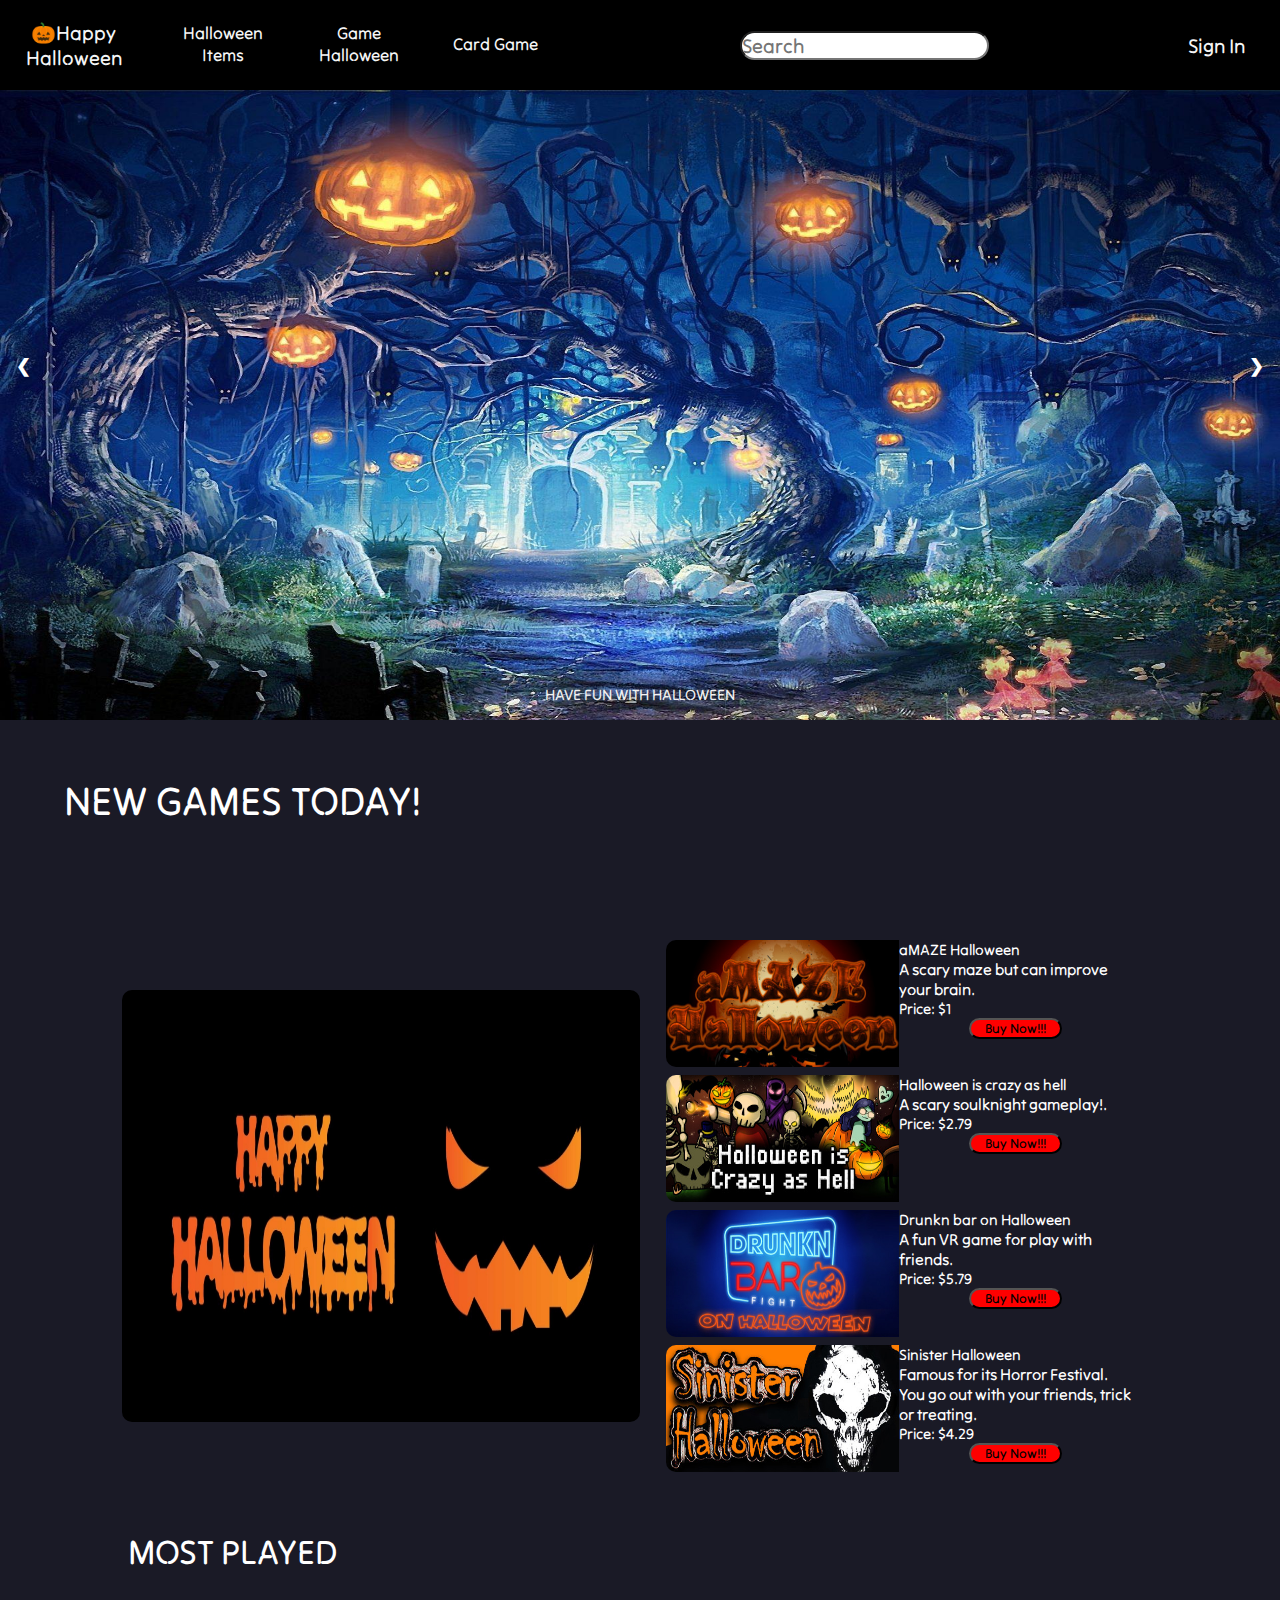
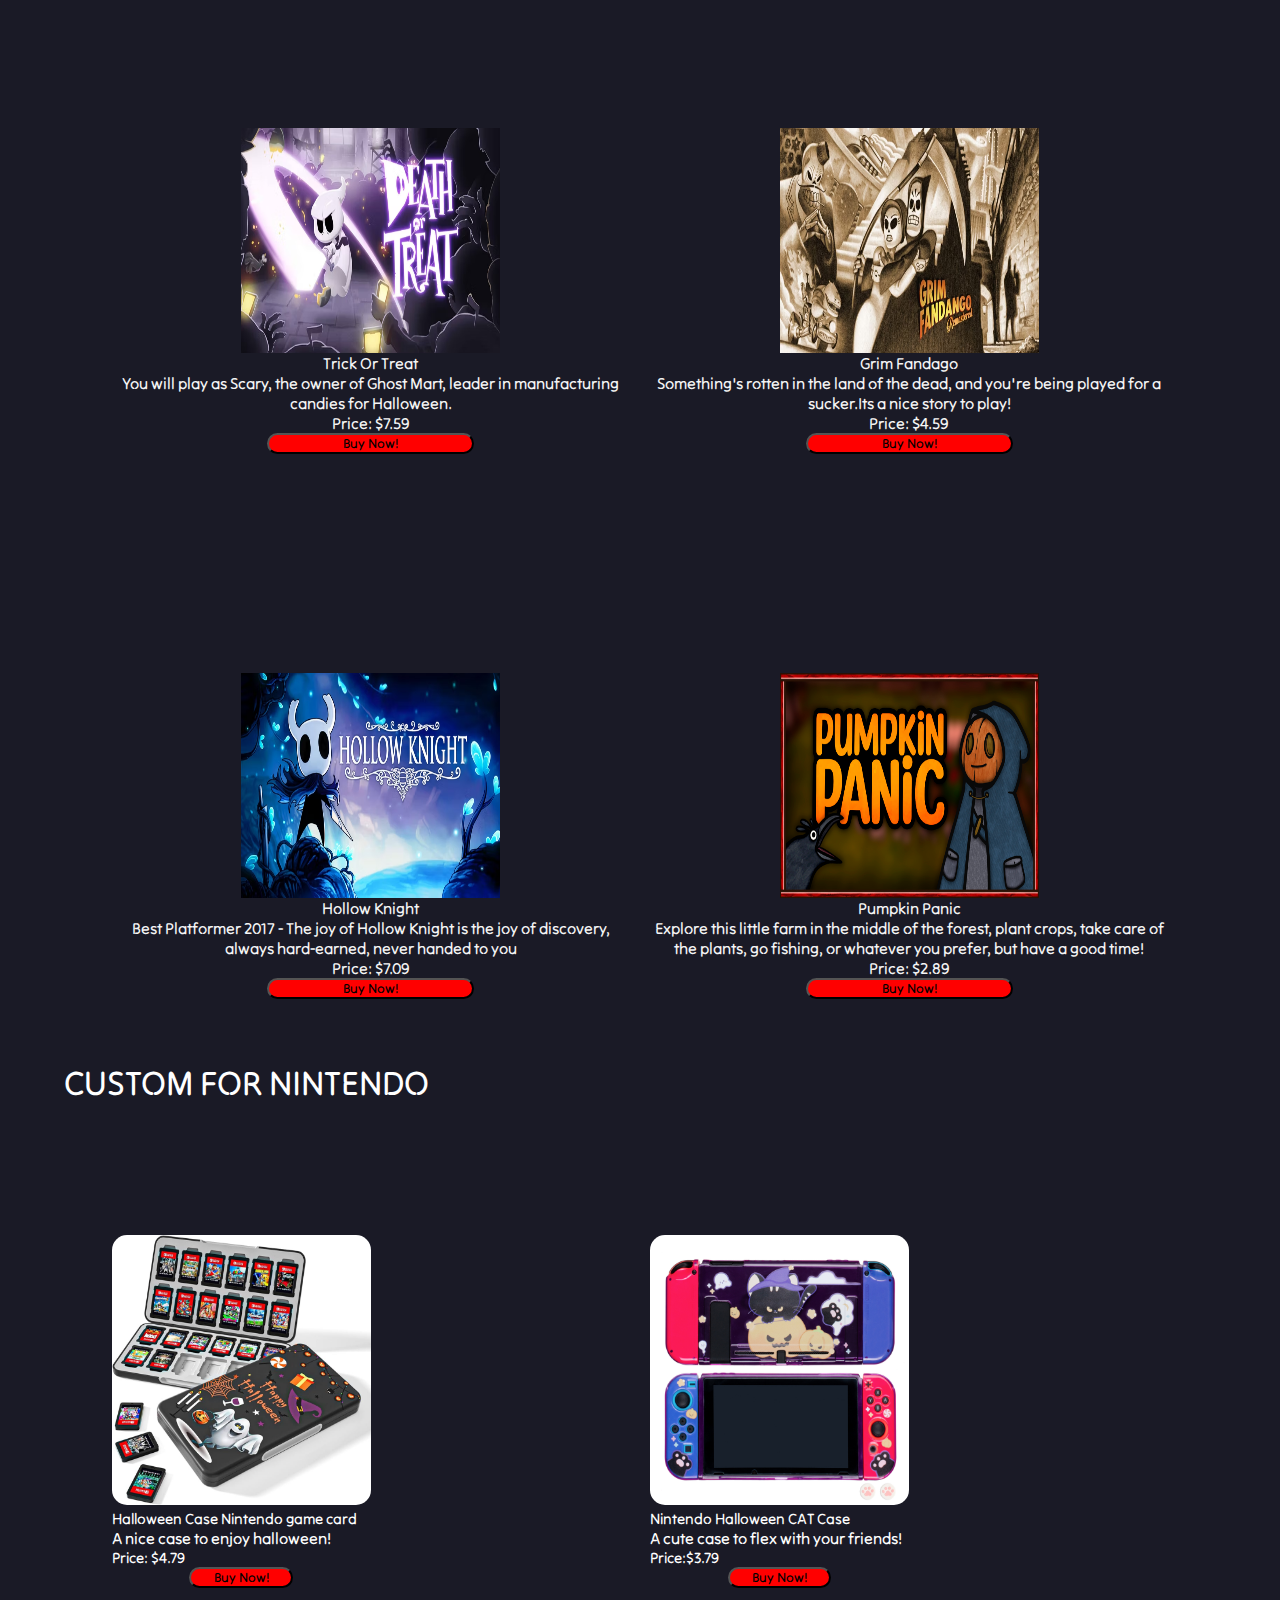
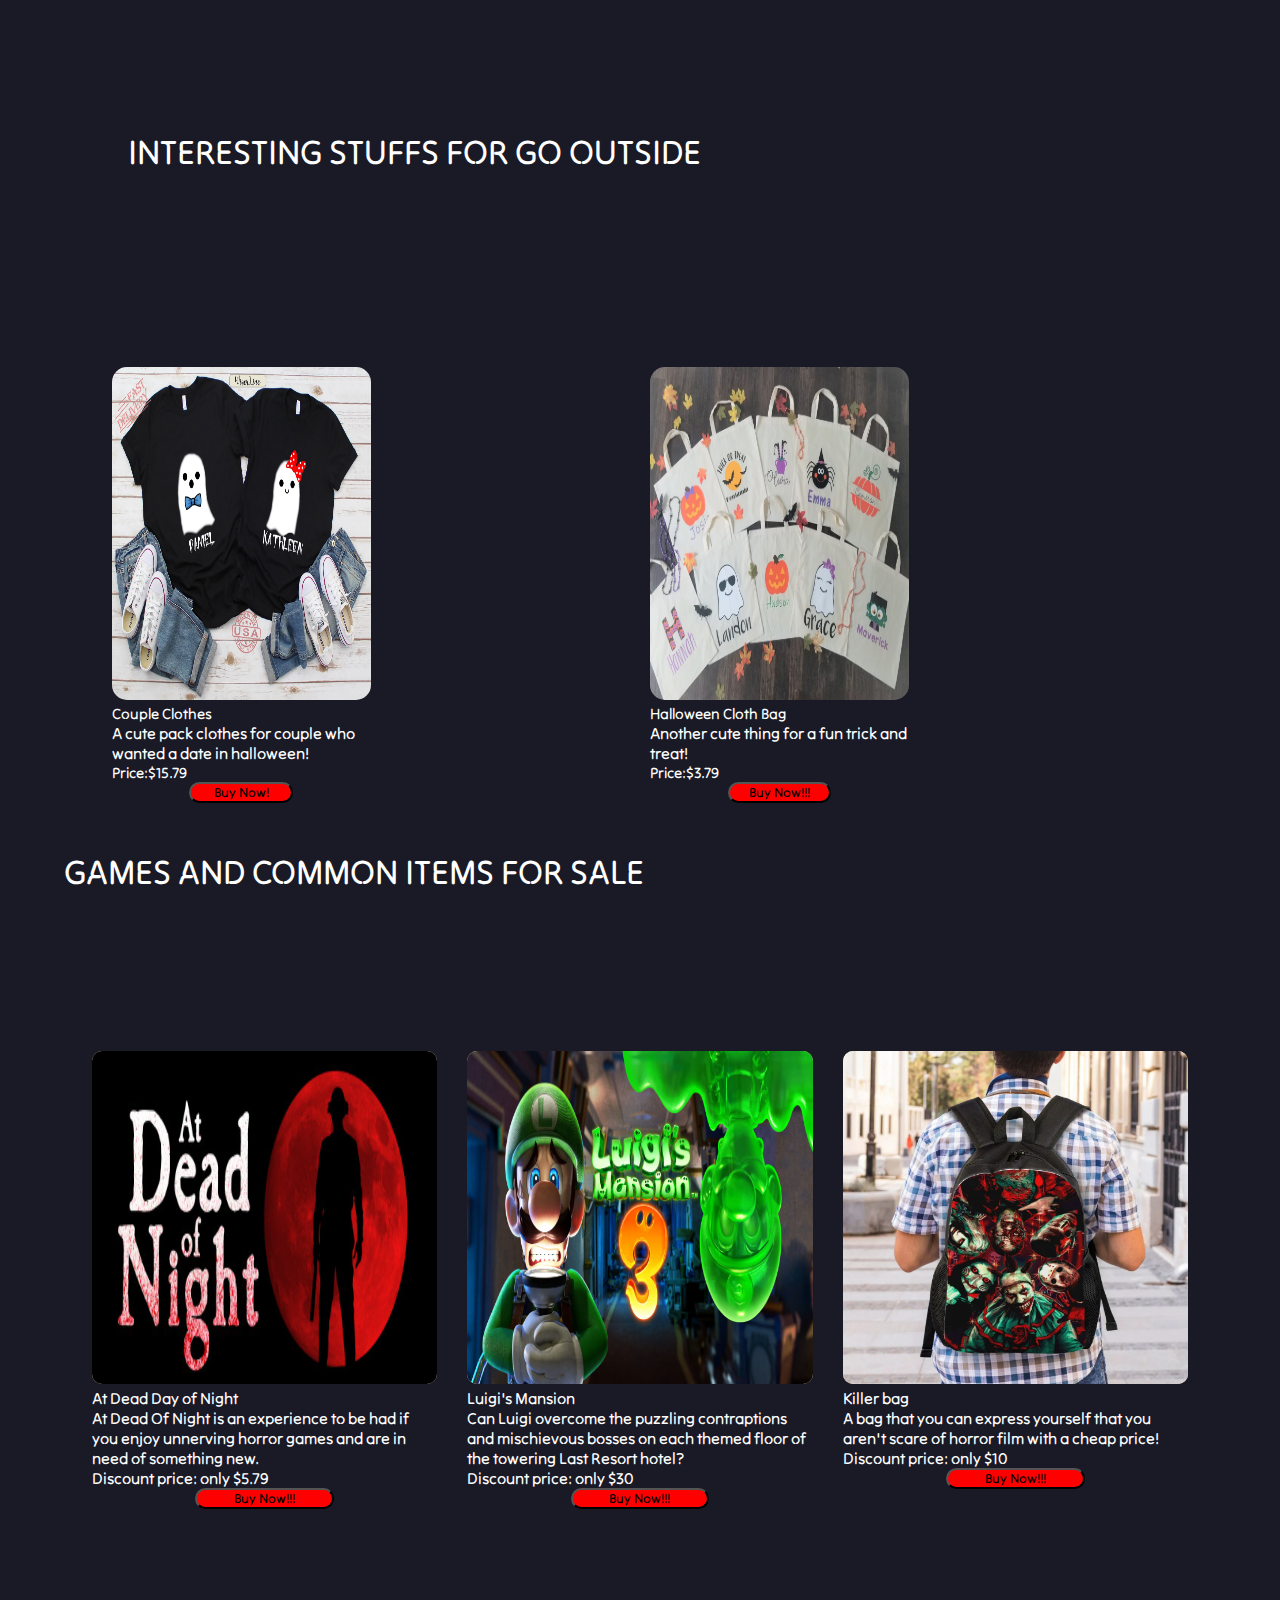
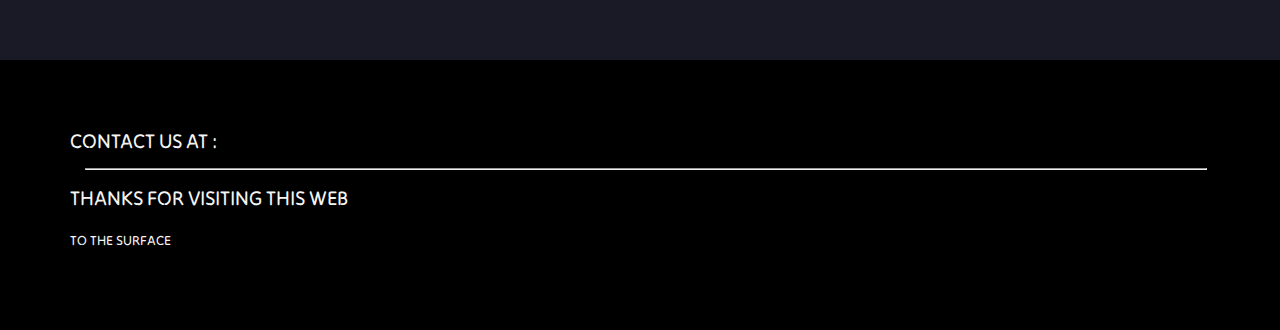
<file: index.html>
<!DOCTYPE html>
<html lang="en">

<head>
    <meta charset="UTF-8">
    <meta name="viewport" content="width=device-width, initial-scale=1.0">
    <title>HALLOWEEN SHOP</title>
    <link rel="stylesheet" href="https://cdnjs.cloudflare.com/ajax/libs/font-awesome/6.4.2/css/all.min.css" integrity="sha512-z3gLpd7yknf1YoNbCzqRKc4qyor8gaKU1qmn+CShxbuBusANI9QpRohGBreCFkKxLhei6S9CQXFEbbKuqLg0DA==" crossorigin="anonymous" referrerpolicy="no-referrer" />
    <link rel="stylesheet" href="style.css">
    <link rel="preconnect" href="https://fonts.googleapis.com">
<link rel="preconnect" href="https://fonts.gstatic.com" crossorigin>
<link href="https://fonts.googleapis.com/css2?family=Tilt+Neon&display=swap" rel="stylesheet">
</head>

<body>
    <!-- TASK BAR -->
    <div class="big_box">
        <div class="nav_bar">
            <div class="nav-left">
                <h2 class="fonts_icon">🎃Happy Halloween</h2>
                <div class="task">
                    <div class="task-box"><a href="#Custom" style="color: whitesmoke;">Halloween Items</a></div>
                    
                    <div class="task-box"><a href="#game"style="color: whitesmoke;">Game Halloween</a></div>
                    <div class="task-box"><a href="#card" style="color: whitesmoke;">Card Game</a></div>
                </div>
            </div>
            <div class="nav-right">
                <div class="search_bar"><i class="fa-solid fa-ghost"></i><input type="text" placeholder="Search "  style="font-size: 20px; border-radius: 15px"><i class="fa-solid fa-magnifying-glass"></i>
                 </div>
            </div>
           <button class="Sign-In-Button" style="color: whitesmoke;" onclick="document.location='http://127.0.0.1:5500/Sign-in.html'">Sign In</button>
        </div>
        <div class="slide">
            <div class="mySlides fade">
                <img src="86405.jpg" style="width:100%; height: 100%;">
                <div class="text">HAVE FUN WITH HALLOWEEN</div>
              </div>
              
              <div class="mySlides fade">
                <img src="230453.jpg" style="width:100%; height: 100%;">
                <div class="text">HOPE YOU ENJOY THIS WEB!</div>
              </div>
              <div class="mySlides fade">
                <img src="4138964.jpg" style="width:100%; height: 100%;">
                <div class="text">THIS WEB IS CODED BY LÊ MINH KHANG</div>
              </div>
              <a class="prev" onclick="plusSlides(-1)">❮</a>
                <a class="next" onclick="plusSlides(1)">❯</a>
        </div>
    </div>
    <!-- TASK BAR -->
    <!-- content-->
    <div class="box">
      <div class="box-title-1"><h3 >NEW GAMES TODAY!</h3></div>
     <div class="main-container">
        <div class="box-container-1">
            <img  src="intro.jpg" alt=""></div>
            <div class="small-box-1"></div>
       <div class="box-container-2">
        <div class="small-box-2"><img src="header.jpg" alt="">
        <div class="sb-price" style="color: white;">
          <p>aMAZE Halloween</p>
          A scary maze but can improve your brain.
          <p class="discount">Price: $1</p>
          <h6 class="buy-button"><button> Buy Now!!!</button></h6>

        </div>
        </div>
        <div class="small-box-2"><img src="a.jpg" alt=""><div class="sb-price" style="color: white;">
          <p>Halloween is crazy as hell</p>
          A scary soulknight gameplay!.
          <p class="discount">Price: $2.79</p>
          <h6 class="buy-button"><button> Buy Now!!!</button></h6>
        </div>
        </div>
        <div class="small-box-2"><img src="b.jpg" alt=""><div class="sb-price" style="color: white;">
          <p>Drunkn bar on Halloween</p>
          A fun VR game for play with friends.
          <p class="discount">Price: $5.79</p>
          <h6 class="buy-button"><button> Buy Now!!!</button></h6>
        </div></div>
        <div class="small-box-2"><img src="c.jpg" alt=""><div class="sb-price" style="color: white;">
          <p>Sinister Halloween</p>
          Famous for its Horror Festival. You go out with your friends, trick or treating.
          <p class="discount">Price: $4.29</p>
          <h6 class="buy-button"><button> Buy Now!!!</button></h6>
        </div></div>
       </div>
    </div>
       </div>
    <div class="box-2">
      <h3 class="box-title-2">MOST PLAYED</h3>
    <div class="box-container-3">
        <div class="small-box-3"><img src="1.avif" alt="">
          <div class="price-1" style="color: whitesmoke;"><p>Trick Or Treat</p>
            You will play as Scary, the owner of Ghost Mart, leader in manufacturing candies for Halloween.
            <p class="discount">Price: $7.59</p>
            <h6 class="buy-button"><button> Buy Now!</button></h6>
  </div>
        </div>
        <div class="small-box-3"><img src="2.avif" alt=""><div class="price-1" style="color: whitesmoke;"><p>Grim Fandago</p>
          Something's rotten in the land of the dead, and you're being played for a sucker.Its a nice story to play!
          <p class="discount">Price: $4.59</p>
          <h6 class="buy-button"><button> Buy Now!</button></h6>
</div></div>
        <div class="small-box-3"><img src="4.avif" alt=""><div class="price-1" style="color: whitesmoke;"><p>Hollow Knight</p>
          Best Platformer 2017 - The joy of Hollow Knight is the joy of discovery, always hard-earned, never handed to you
          <p class="discount">Price: $7.09</p>
          <h6 class="buy-button"><button> Buy Now!</button></h6>
</div></div>
        <div class="small-box-3"><img src="5.jpg" alt=""><div class="price-1" style="color: whitesmoke;"><p>Pumpkin Panic</p>
          Explore this little farm in the middle of the forest, plant crops, take care of the plants, go fishing, or whatever you prefer, but have a good time!
          <p class="discount">Price: $2.89</p>
          <h6 class="buy-button"><button> Buy Now!</button></h6>
</div></div>
    </div>
   </div>
    <div class="box-3">
        <div class="box-title-3"><h4>CUSTOM FOR NINTENDO</h4></div>
        <div class="box-container-4">
            <div class="small-box-4"><img src="card-1.jpg" alt="">
              <div class="sb-price" style="color: white;">
                <p> Halloween Case Nintendo game card</p>
                A nice case to enjoy halloween!
                <p class="discount">Price: $4.79</p>
                <h6 class="buy-button"><button> Buy Now!</button></h6>
              </div>
            </div>
            <div class="small-box-4"><img src="card-2.jpg" alt="">
              <div class="sb-price" style="color: white;">
                <p>Nintendo Halloween CAT Case</p>
                A cute case to flex with your friends!
                <p class="discount">Price:$3.79</p>
                <h6 class="buy-button"><button> Buy Now!</button></h6>
              </div></div>
        </div>
    </div>
    <div class="box-4">
      <h3 class="box-title-4">INTERESTING STUFFS FOR GO OUTSIDE</h3>
        <div class="box-container-5">
            <div class="small-box-5"><img src="costum.avif" alt=""> 
              <div class="sb-price" style="color: white;">
              <p>Couple Clothes</p>
              A cute pack clothes for couple who wanted a date in halloween!
              <p class="discount">Price:$15.79</p>
              <h6 class="buy-button"><button> Buy Now!</button></h6>
            </div></div>
            <div class="small-box-5"><img src="costum-1.avif" alt="">
              <div class="sb-price" style="color: white;">
                <p>Halloween Cloth Bag</p>
                Another cute thing for a fun trick and treat!
                <p class="discount">Price:$3.79</p>
                <h6 class="buy-button"><button> Buy Now!!!</button></h6>
              </div></div>
        </div>
    </div>
    <div class="box-5">
      <h3 class="box-title-5">GAMES AND COMMON ITEMS FOR SALE</h3>
        <div class="box-container-6">
            <div class="small-box-6 img-1" ><img src="sale-2.jpg" alt=""><div class="tiny-box"><div class="sb" style="color: white;">
              <p>At Dead Day of Night</p>
              At Dead Of Night is an experience to be had if you enjoy unnerving horror games and are in need of something new.
              <p class="discount">Discount price: only $5.79</p>
              <h6 class="buy-button"><button> Buy Now!!!</button></h6>
            </div></div></div>
            <div class="small-box-6 img-2" ><img src="sale.avif" alt=""><div class="tiny-box"><div class="sb" style="color: white;">
              <p>Luigi's Mansion</p>
              Can Luigi overcome the puzzling contraptions and mischievous bosses on each themed floor of the towering Last Resort hotel?
              <p class="discount">Discount price: only $30</p>
              <h6 class="buy-button"><button> Buy Now!!!</button></h6>
            </div></div></div>
            <div class="small-box-6 img-3" ><img src="backpack.jpg" alt=""><div class="tiny-box"><div class="sb" style="color: white;">
              <p>Killer bag</p>
              A bag that you can express yourself that you aren't scare of horror film with a cheap price!
              <p class="discount">Discount price: only $10</p>
              <h6 class="buy-button"><button> Buy Now!!!</button></h6>
            </div></div></div>
        </div>
    </div>
    </div>
    <!-- content -->
    <!-- FOOTER -->
    
    <div class="footer">
      <i class="fa-solid fa-spider " style="color: white;"></i>
    <div class="info"><p>CONTACT US AT : <i class="fa-brands fa-facebook"></i><i class="fa-brands fa-x-twitter"></i><i class="fa-brands fa-instagram"></i><i class="fa-brands fa-youtube"></i></p><hr>
     <div class="info-2">THANKS FOR VISITING THIS WEB</div>
      <button onclick="topFunction()" id="myBtn" title="Go to top" style="color: whitesmoke;">TO THE SURFACE <i class="fa-solid fa-arrow-up" style="color: #ffffff;"></i></button> 
    </div>
      
       </div>
    <!--  FOOTER-->
    <script>
        let slideIndex = 1;
        showSlides(slideIndex);
        
        function plusSlides(n) {
          showSlides(slideIndex += n);2
        }
        
        function currentSlide(n) {
          showSlides(slideIndex = n);
        }
        
        function showSlides(n) {
          let i;
          let slides = document.getElementsByClassName("mySlides");
          let dots = document.getElementsByClassName("dot");
          if (n > slides.length) {slideIndex = 1}    
          if (n < 1) {slideIndex = slides.length}
          for (i = 0; i < slides.length; i++) {
            slides[i].style.display = "none";  
          }
          for (i = 0; i < dots.length; i++) {
            dots[i].className = dots[i].className.replace(" active", "");
          }
          slides[slideIndex-1].style.display = "block";  
          dots[slideIndex-1].className += " active";
        }
        let mybutton = document.getElementById("myBtn");
        window.onscroll = function() {scrollFunction()};

function scrollFunction() {
  if (document.body.scrollTop > 20 || document.documentElement.scrollTop > 20) {
    mybutton.style.display = "block";
  } else {
    mybutton.style.display = "none";
  }
}

        function topFunction() {
        document.body.scrollTop = 0;
       document.documentElement.scrollTop = 0;
       }
        </script>
</body>
</html>
</file>
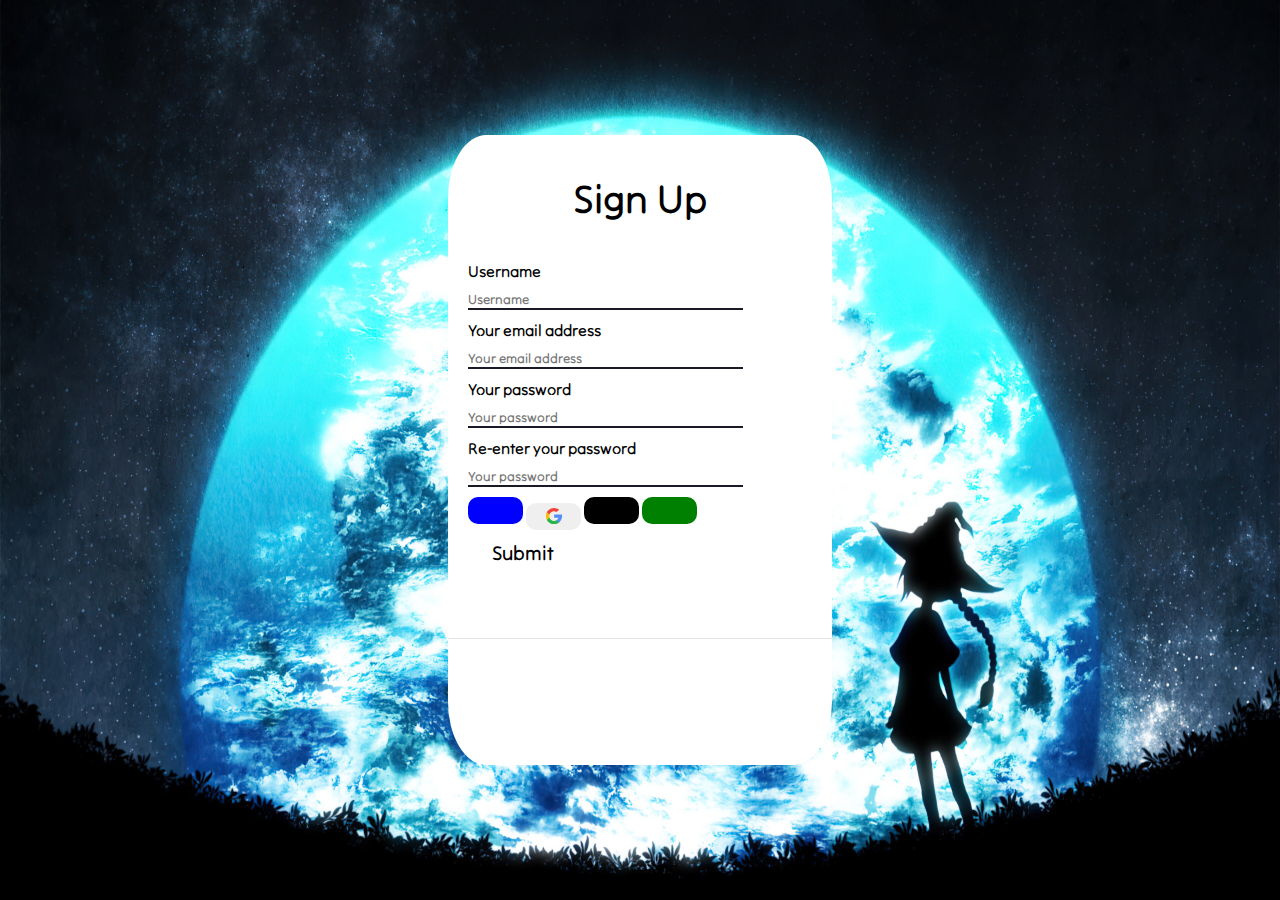
<file: Sign-in.html>
<!DOCTYPE html>
<html lang="en">
<head>
    <meta charset="UTF-8">
    <meta name="viewport" content="width=device-width, initial-scale=1.0">
    <title>sign up</title>
    <link rel="stylesheet" href="https://cdnjs.cloudflare.com/ajax/libs/font-awesome/6.4.2/css/all.min.css" integrity="sha512-z3gLpd7yknf1YoNbCzqRKc4qyor8gaKU1qmn+CShxbuBusANI9QpRohGBreCFkKxLhei6S9CQXFEbbKuqLg0DA==" crossorigin="anonymous" referrerpolicy="no-referrer"/>
    <link rel="stylesheet" href="index.html">
    <link rel="preconnect" href="https://fonts.googleapis.com">
    <link rel="preconnect" href="https://fonts.gstatic.com" crossorigin>
    <link rel="preconnect" href="https://fonts.googleapis.com">
    <link rel="preconnect" href="https://fonts.gstatic.com" crossorigin>
    <link href="https://fonts.googleapis.com/css2?family=Tilt+Neon&display=swap" rel="stylesheet">
    <style>
        *{
    margin: 0;
    padding: 0;
    box-sizing: border-box;
    font-family: 'Tilt Neon', sans-serif;
}
@import url('https://fonts.googleapis.com/css2?family=Tilt+Neon&display=swap');

.main_tag{
    width: 100%;
    height: 100vh;
    background-image: url(1163430.jpg);
    background-repeat: no-repeat;
    background-size : 100% 100%;
    display: flex;
    align-items: center;
    justify-content: center;
}
.box{
    width: 30%;
    height: 70%;
    background-color: #fff;
    border-radius: 10%;
    box-shadow: 10px;
}   
.title{
    width: 100%;
    height: 20%;
    display: flex;
    justify-content: center;
    align-items: center;
    font-size: 40px;
    border-radius: 15px;
}
.form{
    width: 100%;
    height: 60%;
    padding: 0px 20px;
    border-bottom: 1px solid rgba(0, 0, 0, 0.1);
}
input[type=text]{
    box-sizing: border-box;
  border: none;
  border-bottom: 2px solid #1a1a26;
}
input[type=email]{
    box-sizing: border-box;
  border: none;
  border-bottom: 2px solid #1a1a26;
}input[type=password]{
    box-sizing: border-box;
  border: none;
  border-bottom: 2px solid #1a1a26;
}
.button{
    width: 20%;
    height: 3vh;
    border-radius: 10px;
    border: #ffffff;
}
.button{
    cursor: pointer;
}
.button1{
    background-color: blue;
}
.button2{
    margin-top: 5px;
}
.button2 svg{
    width: 80%;
    height: 60%;
    align-items: center;
    margin-top: 2px;
}
.button3{
    background-color: black;
}
.button4{
    background-color: green;
}
.sub-button{
    font-size: 20px;
    width: 40%;
    height: 100%;
    background-color: white;
    border: white;
    text-align: center;
    transition-duration: 0.4s;
    cursor: pointer;
    border-radius: 15px;
}
.sub-button:hover {
    background-color: black;
    color: white;
  }
    </style>
</head>
<body>
    <div class="main_tag">
        <div class="box">
            <div class="title">Sign Up</div>
            <div class="form">
                <form id="form_submit" action=""style="display:flex; flex-direction:column; width: 80%;gap: 10px;;">
                    <label for="name_tag"><b>Username</b></label>
                    <input type="text" name="Usernae" placeholder="Username" >
                    <label for="email_tag"><b>Your email address</b></label>
                    <input type="email" name="Your email address" placeholder="Your email address" >
                    <label for="password_tag"><b>Your password</b></label>
                    <input type="password" name="Your password" placeholder="Your password" >
                    <label for="repassword_tag"><b>Re-enter your password</b></label>
                    <input type="password" name="Your password" placeholder="Your password">
                    <div class="log-in">
                        <button class="button button1"><i class="fa-brands fa-facebook" style="color: #ffffff;"></i></button>
                        <button class="button button2"><svg xmlns="http://www.w3.org/2000/svg" viewBox="0 0 512 512" id="google"><path fill="#fbbb00" d="M113.47 309.408 95.648 375.94l-65.139 1.378C11.042 341.211 0 299.9 0 256c0-42.451 10.324-82.483 28.624-117.732h.014L86.63 148.9l25.404 57.644c-5.317 15.501-8.215 32.141-8.215 49.456.002 18.792 3.406 36.797 9.651 53.408z"></path><path fill="#518ef8" d="M507.527 208.176C510.467 223.662 512 239.655 512 256c0 18.328-1.927 36.206-5.598 53.451-12.462 58.683-45.025 109.925-90.134 146.187l-.014-.014-73.044-3.727-10.338-64.535c29.932-17.554 53.324-45.025 65.646-77.911h-136.89V208.176h245.899z"></path><path fill="#28b446" d="m416.253 455.624.014.014C372.396 490.901 316.666 512 256 512c-97.491 0-182.252-54.491-225.491-134.681l82.961-67.91c21.619 57.698 77.278 98.771 142.53 98.771 28.047 0 54.323-7.582 76.87-20.818l83.383 68.262z"></path><path fill="#f14336" d="m419.404 58.936-82.933 67.896C313.136 112.246 285.552 103.82 256 103.82c-66.729 0-123.429 42.957-143.965 102.724l-83.397-68.276h-.014C71.23 56.123 157.06 0 256 0c62.115 0 119.068 22.126 163.404 58.936z"></path></svg></button>
                        <button class="button button3"><i class="fa-brands fa-apple" style="color: #ffffff;"></i></button>
                        <button class="button button4"><i class="fa-brands fa-xbox" style="color: #ffffff;"></i></button>
                    </div>
                    <input type="Submit" name="Sign in" placeholder="Sign in" class="sub-button">
                 </form>
    </div>
</body>
<script>
    function getData(form) {
      var formData = new FormData(form);
      return Object.fromEntries(formData);
    }

    document.getElementById("form_submit").addEventListener("submit", function (e) {
      e.preventDefault();
      const data = getData(e.target);
      console.log(data)
    });

</script>
</html>
</file>
<file: style.css>
*{
    margin: 0;
    padding: 0;
    box-sizing: border-box;
    font-family: 'Tilt Neon', sans-serif;
}
@import url('https://fonts.googleapis.com/css2?family=Tilt+Neon&display=swap');
/* NAVBAR */
.big_box{
    width: 100%;
    height: 80vh;
    background-size: 100% 100%;
    opacity: 1;
}
.slide{
    width: 100%;
    height: 100%;
    padding-top:10vh ;
    position: relative;
}
.mySlides{
    width: 100%;
    height: 100%;
}
/* Fading animation */
.fade {
    animation-name: fade;
    animation-duration: 1.5s;
  }
  
  @keyframes fade {
    from {opacity: .4} 
    to {opacity: 1}
  }
  
  /* On smaller screens, decrease text size */
  @media only screen and (max-width: 300px) {
    .prev, .next,.text {font-size: 11px}
  }
  /* Caption text */
.text {
    color: #f2f2f2;
    font-size: 15px;
    padding: 8px 12px;
    position: absolute;
    bottom: 8px;
    width: 100%;
    text-align: center;
  }
  
  /* Number text (1/3 etc) */
  .numbertext {
    color: #f2f2f2;
    font-size: 12px;
    padding: 8px 12px;
    position: absolute;
    top: 0;
  }
/* Next & previous buttons */
.prev, .next {
    cursor: pointer;
    position: absolute;
    top: 50%;
    width: auto;
    padding: 16px;
    margin-top: -22px;
    color: white;
    font-weight: bold;
    font-size: 18px;
    transition: 0.6s ease;
    border-radius: 0 3px 3px 0;
    user-select: none;
  }
  
  /* Position the "next button" to the right */
  .next {
    right: 0;
    border-radius: 3px 0 0 3px;
  }
  
  /* On hover, add a black background color with a little bit see-through */
  .prev:hover, .next:hover {
    background-color: rgba(0,0,0,0.8);
  } 
.nav_bar{
    width: 100%;
    height: 10vh;
    display: flex;
    align-items: center;
    justify-content: space-between;
    position: fixed;
    background-color:   black;
    color: whitesmoke;
    z-index: 9999;
}
.nav-left{
    width: 45%;
    height: 100%;
    text-align: center;
    display: flex;
    align-items: center;
    justify-content: center;
}
.fonts_icon{
    width: 25%;
    font-size: 20px;
    text-align: center;
    margin-left: 5px;
}
.task{
    width: 75%;
    height: 80%;
    margin: 10px;
    text-align: center;
    font-size: 17px;
    display: flex;
    align-items: center;
    justify-content: center;
    color: whitesmoke;
}
.task-box{
    width: 33%;
    height: 100%;
    display: flex;
    align-items: center;
    justify-content: center;
}
.search_bar{
        width: 40%;
        height: 100%;
        font-size: 20px;
        text-align: center;
        justify-content: space-between;
        display: flex;
        margin: 2px;
        
}
.fa-solid{
    display: flex;
    justify-content: center;
    align-items: center;
    margin: 2px;
}
.task {
    overflow: hidden;
}
.task a {
    float: left;
    display: block;
    text-align: center;
    padding: 14px 16px;
    text-decoration: none;
    font-size: 17px;
    border-bottom: 3px solid transparent;
}
.task-box a:hover {
    border-bottom: 5px solid red;
 }
.Sign-In-Button{
    font-size: 20px;
    width: 10%;
    height: 100%;
    background-color: black;
    border: black;
    text-align: center;
    transition-duration: 0.4s;
    cursor: pointer;
}
.Sign-In-Button:hover {
    background-color: #f44336;
  }
 /* NAVBAR */
 /* CONTENT */
.box{
    width: 100%;
    height: 90vh;
    margin: auto;
    background-color:   #1a1a26;
}
.main-container{
    width: 90%;
    height: 80%;
    display: flex;
    align-items: center;
    justify-content: center;
    margin: auto;
}
.box-container-1{
    width: 45%;
    height: 48vh;
    right: 40px;
    justify-content: left;
    border-radius: 10px;
}
.box-container-1 img{
    width: 100%;
    height: 100%;
    border-radius: 10px;
}
.box-container-2{
    width: 45%;
    height: 60vh;
    display: flex;
    justify-content: center;
    align-items: center;
    flex-direction: column;
}
.small-box-2 img{
    width: 50%;
    height: 100%;
    overflow: hidden;
}
.small-box-2{
    width: 90%;
    height: 30%;

    margin: 4px;
    border-radius: 10px;
    overflow: hidden;
    display: flex;
}
.sb-price{
    width: 50%;
    height: 100%;
}
.sb-price p{
    font-size: 15px;
}
.buy-button{
   display: flex;
   justify-content: center;
}
.buy-button button{
    border-radius: 15px;
    width: 40%;
    background-color: red;
    cursor: pointer;
}
.sb-rpice-1{
    width: 50%;
    height: 100%;
}
.box-title-1{
    color: white;
    font-size: 34px;
    width: 90%;
    height: 20%;
    margin: auto;
    display: flex;
    align-items: center;
}
.small-box-2 p{
    display: block;
}
.box-2{
    width: 100%;
    height: 120vh;
    background-color:   #1a1a26;
}
.box-container-3{
    width: 90%;
    height: 100%;
    margin: auto;
    display: flex;
    flex-wrap: wrap;
    justify-content: center;
    align-items: center;
    gap: 10px;
}
.price-1 p{
    display: flex;
    justify-content: center;
}
.small-box-3{
    width: 45%;
    margin-top: 20px;
    height: 25vh;
    margin: 5px;
    text-align: center;
}
.small-box-3 img{
    width: 50%;
    height: 100%;
    overflow: hidden;
    margin: auto;
    display: flex;
    justify-content: center;
    align-items: center;
}
.box-title-2{
    color: white;
    font-size: 34px;
    width: 80%;
    margin: auto;
}
.box-3{
    width: 100%;
    height: 80vh;
    background-color:   #1a1a26;
}
.box-container-4{
    width: 90%;
    height: 60%;
    margin: auto;
    display: flex;
    flex-wrap: wrap;
    justify-content: center;
    align-items: center;
}
.small-box-4{
    width: 45%;
    height: 30vh;
    margin: 10px;
    border-radius: 15px;
}
.small-box-4 img{
    width: 50%;
    height: 100%;
    border-radius: 15px;
}
.box-title-3{
    color: white;
    font-size: 34px;
    width: 80%;
    margin: auto;
}
.box-title-3{
    color: white;
    font-size: 34px;
    width: 90%;
    height: 20%;
    margin: auto;
    display: flex;
    align-items: center;
}
.box-4{
    width: 100%;
    height: 80vh;
    background-color:   #1a1a26;
}
.box-container-5{
    width: 90%;
    height: 100%;
    margin: auto;
    display: flex;
    flex-wrap: wrap;
    justify-content: center;
    align-items: center;
}
.small-box-5{
    width: 45%;
    height: 37vh;
    margin: 10px;
    border-radius: 15px;
}
.small-box-5 img{
    width: 50%;
    height: 100%;
    border-radius: 15px;
}
.box-title-4{
    color: white;
    font-size: 34px;
    width: 80%;
    margin: auto;
}
.box-5{
    width: 100%;
    height: 90vh;
    background-color:   #1a1a26;
}
.box-container-6{
    width: 90%;
    height: 80%;
    margin: auto;
    display: flex;
    flex-wrap: wrap;
    justify-content: center;
    align-items: center;

}
.small-box-6{
    width: 30%;
    height: 37vh;
    background-color: wheat;
    margin: 15px;
    border-radius: 10px;
}
.small-box-6 img{
    width: 100%;
    height: 100%;
    border-radius: 10px;
}
.box-title-5{
    color: white;
    font-size: 34px;
    width: 90%;
    margin: auto;
}
.tiny-box{
    width: 100%;
    height: 30%;
}
/* CONTENT */
/* FOOTER */
.footer{
    width: 100%;
    height: 30vh;
    display: flex;
    justify-content: space-between;
    color: whitesmoke;
    background-color: black;
}
.info{
    width: 90%;
    height: 50%;
    font-size: 20px;
    margin: auto;
}
hr{
    margin: 15px;
}
.fa-spider{
    font-size: 40px;
    margin-left: 10px;
}
.info-2{
    width: 60%;
    height: 30%;
}
.up{
    width: 30%;
    height: 30%;
}
.myBtn {
    display: none;
    position: fixed;
    bottom: 20px;
    right: 30px;
    z-index: 99;
    font-size: 18px;
    border: none;
    outline: none;
    background-color: red;
    color: white;
    cursor: pointer;
    padding: 15px;
    border-radius: 4px;
  }
.myBtn:hover {
    background-color: #555;
  }
#myBtn{
    border: black;
    background-color: black;
    color: black;
    cursor: pointer;
}
#myBtn:hover{
    background-color: red;
}
/* FOOTER */
</file>
